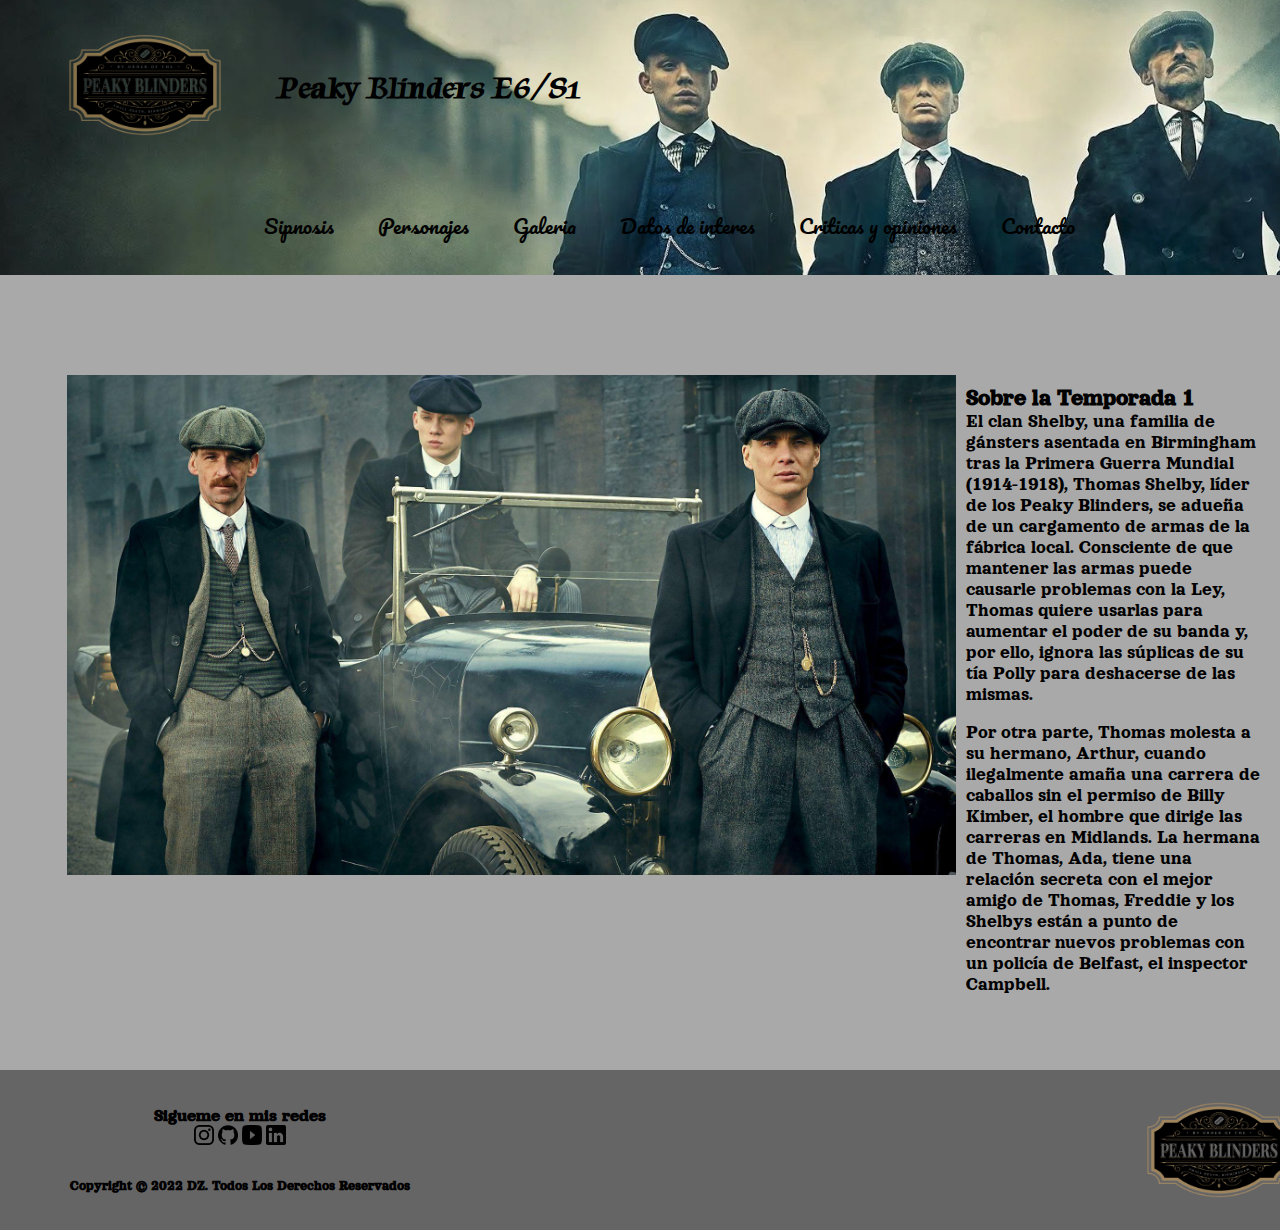
<file: index.html>
<!DOCTYPE html>
<html lang="en">
<head>
    <title>Peaky Blinders</title>
    <link rel="icon" href="logos_principales/logo_pestaña.png">
    <link rel="stylesheet" type="text/css" href="estilos/estilo.css">
    <link href="https://fonts.googleapis.com/css2?family=Barlow+Condensed:ital,wght@1,300&family=Bebas+Neue&family=Orelega+One&family=Pacifico&family=Roboto+Mono:ital,wght@1,300&family=Tapestry&display=swap" rel="stylesheet">
</head>   
<body> 
    <header>
        <div class="subHeader"> <a href="index.html"><img class="logo" src="logos_principales/logo principal.png" alt="logo de los peaky blinders"></a>
            <h1 class="titulo">Peaky Blinders E6/S1</h1>
        </div>
        <div>
            <nav class="navegacion">
                <ul class="menu">
                    <li><a class="texto_nav" href="sipnosis.html">Sipnosis</a> </li>
                    <li><a class="texto_nav" href="#">Personajes</a>
                        <ul class="submenu"> 
                            <li><a href="personajes_perfiles/thomas_perfil.html">Thomas Shelby</a></li>
                            <li><a href="personajes_perfiles/arthur_perfil.html">Arthur Shleby</a></li> 
                            <li><a href="personajes_perfiles/john_perfil.html">John Shelby</a></li>
                            <li><a href="personajes_perfiles/polly_perfil.html">Polly Gray</a></li>
                            <li><a href="personajes_perfiles/ada_perfil.html">Ada Shelby</a></li>
                            <li><a href="personajes_perfiles/billy_perfil.html">Billy Kimber</a></li>
                            <li><a href="personajes_perfiles/grace_perfil.html">Grace Burgess</a></li>
                            <li><a href="personajes_perfiles/campbell.html">Campbell</a></li>
                        </ul>
                    </li>
                    <li><a class="texto_nav" href="#">Galeria</a></li>
                    <li><a class="texto_nav" href="datos_de_interes.html">Datos de interes</a></li>
                    <li><a class="texto_nav" href="#">Criticas y opiniones</a></li>
                    <li><a class="texto_nav" href="#">Contacto</a></li>
                </ul>
            </nav>
        </div>
    </header>

    <section class="section_foto_y_texto">
        <img class="foto_principal" src="logos_principales/peaky foto pagina principal.jpg" alt="imagen de todos los peaky blinders">
        <div class="texto_section">
            <h2>Sobre la Temporada 1</h2>
            <p class="p_texto">El clan Shelby, una familia de gánsters asentada en Birmingham tras la Primera Guerra Mundial (1914-1918), Thomas Shelby, líder de los 
            Peaky Blinders, se adueña de un cargamento de armas de la fábrica local. Consciente de que mantener las armas puede causarle problemas 
            con la Ley, Thomas quiere usarlas para aumentar el poder de su banda y, por ello, ignora las súplicas de su tía Polly para deshacerse 
            de las mismas.
            </p><br>
            <p class="p_texto">Por otra parte, Thomas molesta a su hermano, Arthur, cuando ilegalmente amaña una carrera de caballos sin el permiso de Billy Kimber, 
            el hombre que dirige las carreras en Midlands. La hermana de Thomas, Ada, tiene una relación secreta con el mejor amigo de Thomas, Freddie 
            y los Shelbys están a punto de encontrar nuevos problemas con un policía de Belfast, el inspector Campbell.
            </p>
        </div>
    </section>


    <footer>
        <div class="caja_siganos">
            <h3>Sigueme en mis redes</h3>
            <div class="caja_redes">
                <a href="https://www.instagram.com/gusdiprinzio_/" target="_blank"><img src="redes_icons/ig.png" alt=""></a>
                <a href="https://github.com/gustavo-diprinzio" target="_blank"><img src="redes_icons/gh.png" alt=""></a>
                <a href="https://www.youtube.com/channel/UCFO-O7UU2Y-q2dNKgT-NOTA" target="_blank"><img src="redes_icons/yt.png" alt=""></a>
                <a href="https://www.linkedin.com/in/gustavo-di-prinzio-79ba49173/" target="_blank"><img src="redes_icons/link.png" alt=""></a>
            </div>
            <div class="caja_copy">
                <h3>Copyright © 2022 DZ. Todos Los Derechos Reservados</h3>
            </div>
        </div>
        <div class="logo_footer">
            <a href="#"><img src="logos_principales/logo principal.png" alt=""></a>
        </div>
    </footer>
    
</body>
</html>
</file>
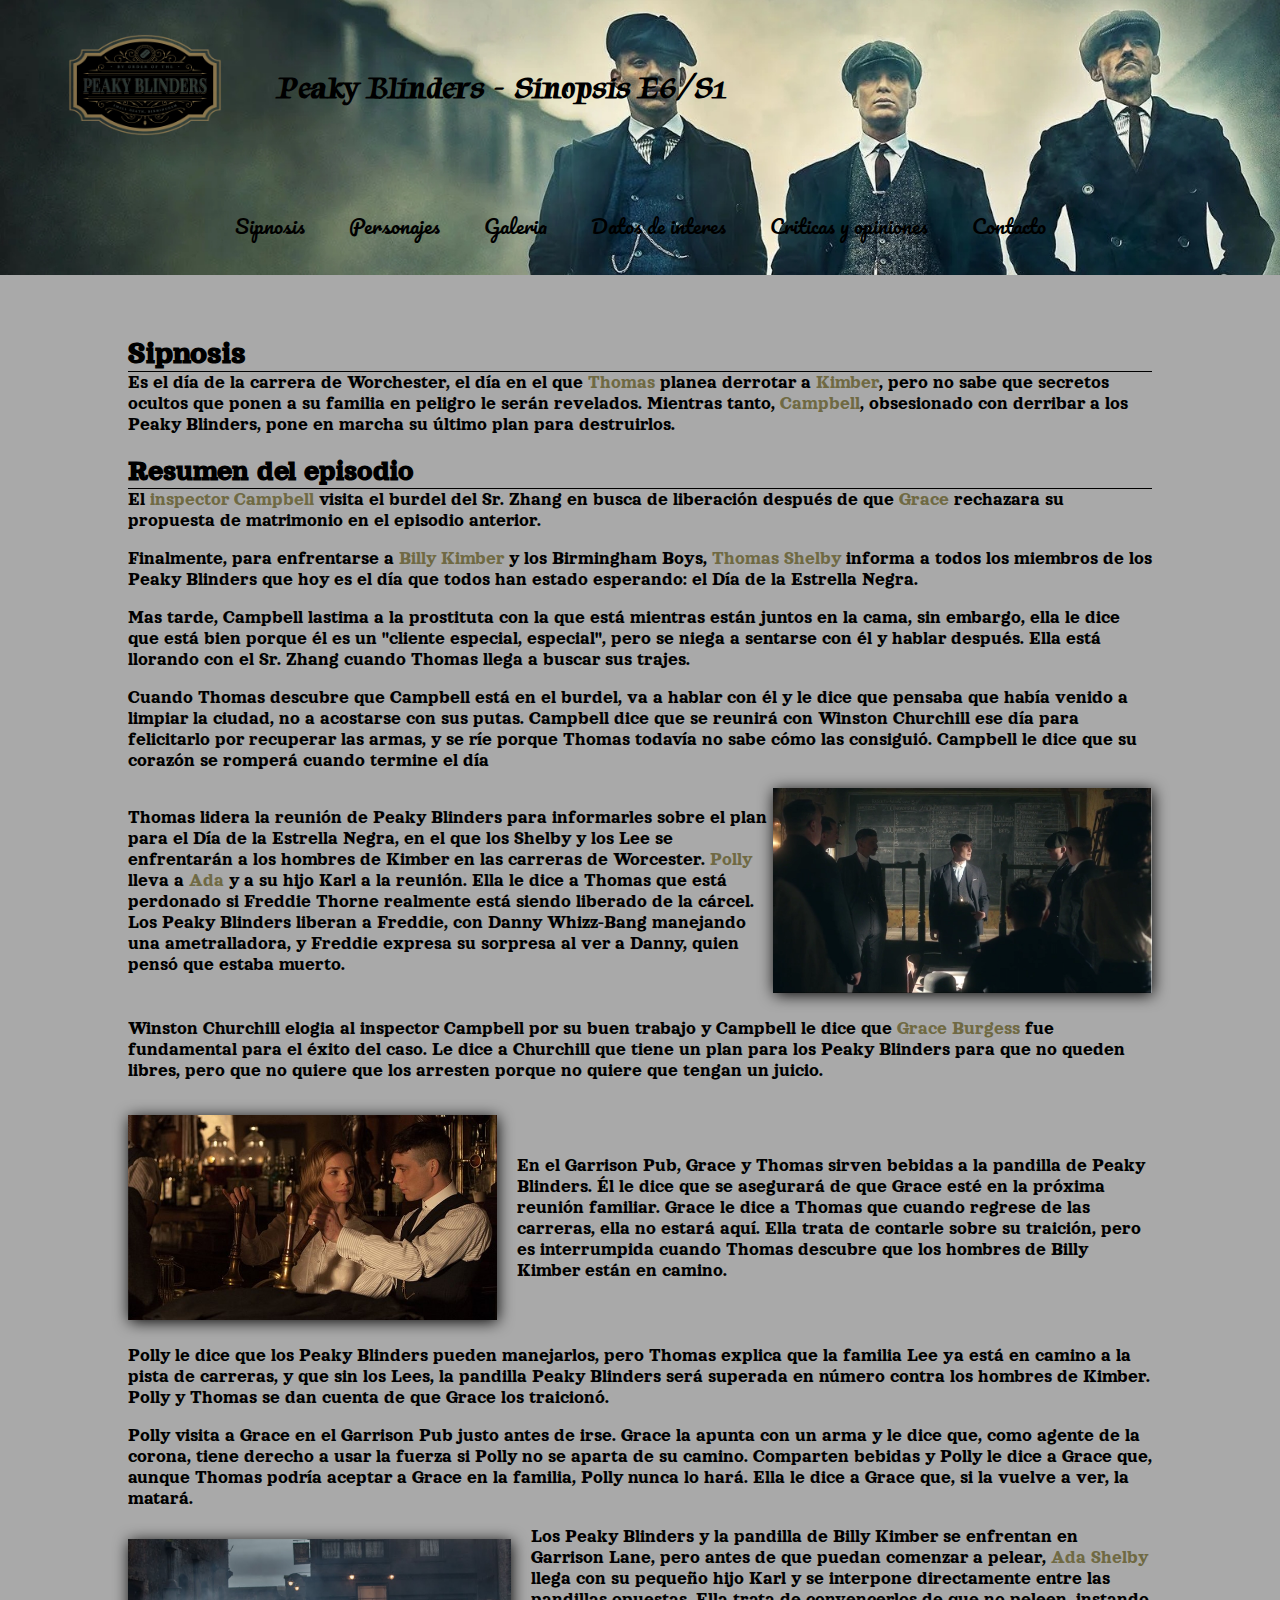
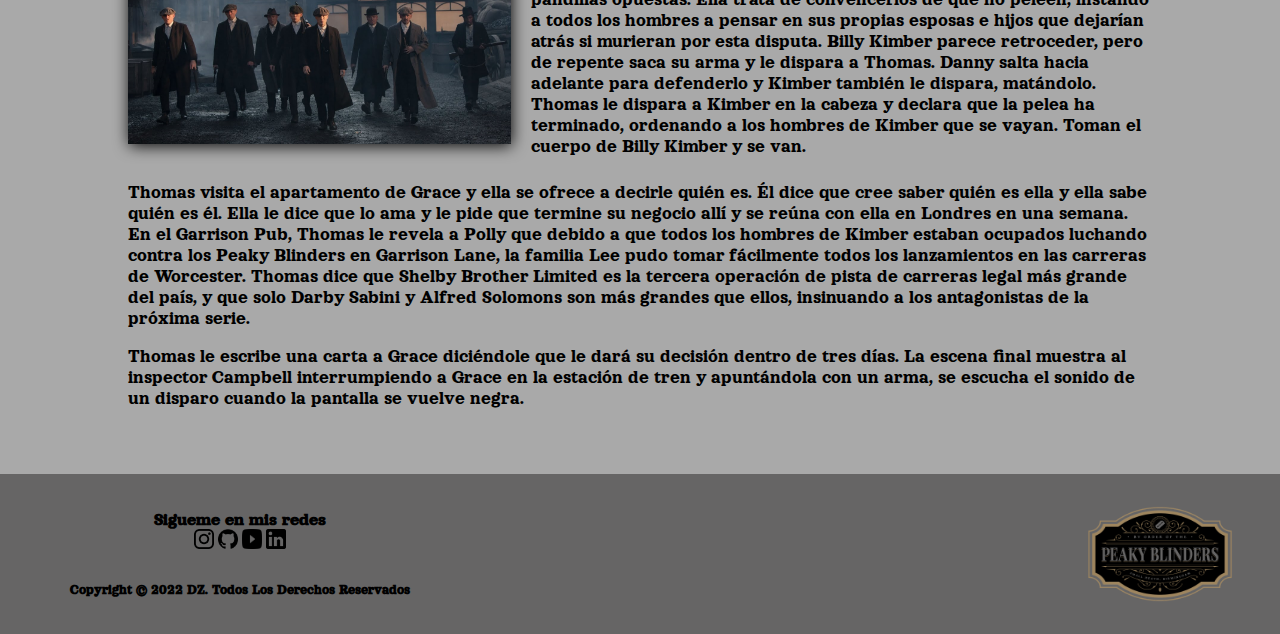
<file: sipnosis.html>
<!DOCTYPE html>
<html lang="en">
<head>
    <title>Peaky Blinders</title>
    <link rel="icon" href="logos_principales/logo_pestaña.png">
    <link rel="stylesheet" type="text/css" href="estilos/estilo.css">
    <link href="https://fonts.googleapis.com/css2?family=Barlow+Condensed:ital,wght@1,300&family=Bebas+Neue&family=Orelega+One&family=Pacifico&family=Roboto+Mono:ital,wght@1,300&family=Tapestry&display=swap" rel="stylesheet">
</head>   
<body> 
    <header>
        <div class="subHeader"> <a href="index.html"><img class="logo" src="logos_principales/logo principal.png" alt="logo de los peaky blinders"></a>
            <h1 class="titulo">Peaky Blinders - Sinopsis E6/S1</h1>
        </div>
        <div>
            <nav class="navegacion">
                <ul class="menu">
                    <li><a class="texto_nav" href="sipnosis.html">Sipnosis</a> </li>
                    <li><a class="texto_nav" href="#">Personajes</a>
                        <ul class="submenu"> 
                            <li><a href="personajes_perfiles/thomas_perfil.html">Thomas Shelby</a></li>
                            <li><a href="personajes_perfiles/arthur_perfil.html">Arthur Shleby</a></li> 
                            <li><a href="personajes_perfiles/john_perfil.html">John Shelby</a></li>
                            <li><a href="personajes_perfiles/polly_perfil.html">Polly Gray</a></li>
                            <li><a href="personajes_perfiles/ada_perfil.html">Ada Shelby</a></li>
                            <li><a href="personajes_perfiles/billy_perfil.html">Billy Kimber</a></li>
                            <li><a href="personajes_perfiles/grace_perfil.html">Grace Burgess</a></li>
                            <li><a href="personajes_perfiles/campbell.html">Campbell</a></li>
                        </ul>
                    </li>
                    <li><a class="texto_nav" href="#">Galeria</a></li>
                    <li><a class="texto_nav" href="datos_de_interes.html">Datos de interes</a></li>
                    <li><a class="texto_nav" href="#">Criticas y opiniones</a></li>
                    <li><a class="texto_nav" href="#">Contacto</a></li>
                </ul>
            </nav>
        </div>
    </header>
    <div class="caja_sinopsis">
        <h1 class="sinopsis">Sipnosis</h1>
    </div>
    <div>
        <p class="sinopsis_texto">
            Es el día de la carrera de Worchester, el día en el que <a href="personajes_perfiles/thomas_perfil.html">Thomas</a> planea derrotar a <a href="personajes_perfiles/billy_perfil.html">Kimber</a>,
            pero no sabe que secretos ocultos que ponen a su familia en peligro le serán revelados. Mientras tanto, <a href="personajes_perfiles/campbell.html">Campbell</a>, obsesionado con 
            derribar a los Peaky Blinders, pone en marcha su último plan para destruirlos.
        </p>
    </div>
    <div class="caja_resumen">
        <h2 class="resumen">Resumen del episodio</h2>
    </div>
    <section>
        <p class="texto_resumen">
            El <a href="personajes_perfiles/campbell.html">inspector Campbell</a> visita el burdel del Sr. Zhang en busca de liberación después de que <a href="personajes_perfiles/grace_perfil.html">Grace</a> rechazara su propuesta de
            matrimonio en el episodio anterior. 
        </p> <br>
        <p class="texto_resumen">
            Finalmente, para enfrentarse a <a href="personajes_perfiles/billy_perfil.html">Billy Kimber</a> y los Birmingham Boys, <a href="personajes_perfiles/thomas_perfil.html">Thomas Shelby</a> informa a todos los miembros de los Peaky Blinders 
            que hoy es el día que todos han estado esperando: el Día de la Estrella Negra.
        </p> <br>
        <p class="texto_resumen">
            Mas tarde, Campbell lastima a la prostituta con la que está mientras están juntos en la cama, sin embargo, ella le dice que está bien 
            porque él es un "cliente especial, especial", pero se niega a sentarse con él y hablar después. Ella está llorando con el Sr. Zhang 
            cuando Thomas llega a buscar sus trajes.
        </p> <br>
        <p class="texto_resumen">
            Cuando Thomas descubre que Campbell está en el burdel, va a hablar con él y le dice que pensaba que había venido a limpiar la ciudad, 
            no a acostarse con sus putas. Campbell dice que se reunirá con Winston Churchill ese día para felicitarlo por recuperar las armas, y 
            se ríe porque Thomas todavía no sabe cómo las consiguió. Campbell le dice que su corazón se romperá cuando termine el día
        </p> <br>
        <div class="caja_primera_imagen">
            <img class="img1" src="fotos/tommy dando discurso.png" alt="">
            <p class="texto_resumen">
            Thomas lidera la reunión de Peaky Blinders para informarles sobre el plan para el Día de la Estrella Negra, en el que los Shelby y los Lee se 
            enfrentarán a los hombres de Kimber en las carreras de Worcester. <a href="personajes_perfiles/polly_perfil.html">Polly</a> lleva a <a href="personajes_perfiles/ada_perfil.html">Ada</a> y a su hijo Karl a la reunión. Ella le dice a Thomas que está 
            perdonado si Freddie Thorne realmente está siendo liberado de la cárcel. Los Peaky Blinders liberan a Freddie, con Danny Whizz-Bang manejando una ametralladora, 
            y Freddie expresa su sorpresa al ver a Danny, quien pensó que estaba muerto.
        </p> <br>
        </div>
        <p class="texto_resumen">
            Winston Churchill elogia al inspector Campbell por su buen trabajo y Campbell le dice que <a href="personajes_perfiles/grace_perfil.html">Grace Burgess</a> fue fundamental para el éxito del 
            caso. Le dice a Churchill que tiene un plan para los Peaky Blinders para que no queden libres, pero que no quiere que los arresten porque 
            no quiere que tengan un juicio.
        </p> <br> <br>
        <div class="caja_segunda_imagen">
            <img class="img2" src="fotos/grace y tommy.jpg" alt="">
            <p class="texto_resumen1">
                En el Garrison Pub, Grace y Thomas sirven bebidas a la pandilla de Peaky Blinders. Él le dice que se asegurará de que Grace esté en la próxima reunión familiar. 
                Grace le dice a Thomas que cuando regrese de las carreras, ella no estará aquí. Ella trata de contarle sobre su traición, pero es interrumpida cuando Thomas descubre 
                que los hombres de Billy Kimber están en camino.
            </p> <br>
        </div>
        <p class="texto_resumen">
            Polly le dice que los Peaky Blinders pueden manejarlos, pero Thomas explica que la familia Lee ya está en camino a la pista de carreras, y que sin los Lees, la pandilla 
            Peaky Blinders será superada en número contra los hombres de Kimber. Polly y Thomas se dan cuenta de que Grace los traicionó.
        </p> <br>
        <p class="texto_resumen">
            Polly visita a Grace en el Garrison Pub justo antes de irse. Grace la apunta con un arma y le dice que, como agente de la corona, tiene derecho a usar la fuerza si Polly no se 
            aparta de su camino. Comparten bebidas y Polly le dice a Grace que, aunque Thomas podría aceptar a Grace en la familia, Polly nunca lo hará. Ella le dice a Grace que, si la vuelve 
            a ver, la matará.
        </p> <br>
        <div class="caja_tercera_imagen">
            <img class="img3" src="fotos/peakys caminando a enfrentarse.jpg" alt="">
            <p class="texto_resumen1">
                Los Peaky Blinders y la pandilla de Billy Kimber se enfrentan en Garrison Lane, pero antes de que puedan comenzar a pelear, <a href="personajes_perfiles/ada_perfil.html">Ada Shelby</a> llega con su pequeño hijo Karl y se interpone directamente
                entre las pandillas opuestas. Ella trata de convencerlos de que no peleen, instando a todos los hombres a pensar en sus propias esposas e hijos que dejarían atrás si murieran por esta disputa. 
                Billy Kimber parece retroceder, pero de repente saca su arma y le dispara a Thomas. Danny salta hacia adelante para defenderlo y Kimber también le dispara, matándolo. Thomas le dispara a Kimber 
                en la cabeza y declara que la pelea ha terminado, ordenando a los hombres de Kimber que se vayan. Toman el cuerpo de Billy Kimber y se van.
            </p> <br>
        </div>
        <p class="texto_resumen">
            Thomas visita el apartamento de Grace y ella se ofrece a decirle quién es. Él dice que cree saber quién es ella y ella sabe quién es él. Ella le dice que lo ama y le pide que termine su negocio allí y 
            se reúna con ella en Londres en una semana. En el Garrison Pub, Thomas le revela a Polly que debido a que todos los hombres de Kimber estaban ocupados luchando contra los Peaky Blinders en Garrison Lane, 
            la familia Lee pudo tomar fácilmente todos los lanzamientos en las carreras de Worcester. Thomas dice que Shelby Brother Limited es la tercera operación de pista de carreras legal más grande del país, 
            y que solo Darby Sabini y Alfred Solomons son más grandes que ellos, insinuando a los antagonistas de la próxima serie.
        </p> <br>
        <p class="texto_resumen">
            Thomas le escribe una carta a Grace diciéndole que le dará su decisión dentro de tres días. La escena final muestra al inspector Campbell interrumpiendo a Grace en la estación de tren y apuntándola con un arma, 
            se escucha el sonido de un disparo cuando la pantalla se vuelve negra.
        </p>
    </section>
    <footer>
        <div class="caja_siganos">
            <h3>Sigueme en mis redes</h3>
            <div class="caja_redes">
                <a href="https://www.instagram.com/gusdiprinzio_/" target="_blank"><img src="redes_icons/ig.png" alt=""></a>
                <a href="https://github.com/gustavo-diprinzio" target="_blank"><img src="redes_icons/gh.png" alt=""></a>
                <a href="https://www.youtube.com/channel/UCFO-O7UU2Y-q2dNKgT-NOTA" target="_blank"><img src="redes_icons/yt.png" alt=""></a>
                <a href="https://www.linkedin.com/in/gustavo-di-prinzio-79ba49173/" target="_blank"><img src="redes_icons/link.png" alt=""></a>
            </div>
            <div class="caja_copy">
                <h3>Copyright © 2022 DZ. Todos Los Derechos Reservados</h3>
            </div>
        </div>
        <div class="logo_footer">
            <a href="#"><img src="logos_principales/logo principal.png" alt=""></a>
        </div>
    </footer>

</body>
</html>
</file>
<file: estilos/estilo.css>
*{
    margin: 0;
    padding: 0;
    box-sizing: border-box;
}
body{
    background-color: rgb(169, 169, 169);;;
    font-family: 'Orelega One', cursive;
    display: grid;
    min-height: 100vh;
    grid-template-rows: auto 1fr auto;
}
header{
    /*background-color: rgb(102, 101, 101);;*/
    background-image: url(../fotos/peaky1.jpg);
    background-size: cover;
    display: flex; 
    flex-direction: column;
}
a{
    color: rgb(111, 105, 67);
    text-decoration: none;
}
li{
    list-style: none;
    cursor: pointer;
    padding: 20px;
    transition: all 0.3s ease 0s;
}

.subHeader{
    display: flex;
    flex-direction: row;
    width: 100%;
    align-items: center;
    font-family: 'Tapestry', cursive;
}
.logo{
    margin-left: 50px;
    width: 190px;
    height: 170px;
}
.logo:hover{
    width: 205px;
    height: 179px;
    transition: .5s;
}
.navegacion{
    width: 100%;
    margin: 25px auto;
    display: inline-flex;
    flex-direction: row;
    height: 50px;
    justify-content: space-around;     /*centrar eje x*/
    align-items: center;               /*centrar eje y*/
    font-family: 'Pacifico', cursive;
}
.titulo{
    margin-left: 37px;
    width: 100%;
}
.menu > li{
    position: relative;
    display: inline-block;
}
.menu > li > a{
    display: block;
    color: black;
}
.menu li a:hover{
    color: rgb(238, 238, 162);
    transition: all 0.3s;
}
.submenu{
    font-size: 15.2px;
    position: absolute;
    background-color: rgb(214, 214, 214);
    width: 130%;
    visibility: hidden;
    opacity: 0;
    transition: opacity .2s;
    text-align: left;
}
.submenu li a{
    color: black;
}
.menu li:hover .submenu{
    visibility: visible;
    opacity: 1;
}
.navegacion ul li a{
    color: rgb(0, 0, 0); 
}
.texto_nav{
    font-size: 20px;
}
.section_foto_y_texto{
    width: 90%;
    margin: 0 auto;
    display: flex;              /*ordenar*/
    margin-top: 100px;
}
.foto_principal{
    width: 1200px;
    height: 500px;
    object-fit: contain;        /*completa foto*/
}
.texto_section{
    margin: 10px;
}
.p_texto{
    font-size: 19px;
}
footer{
    display: flex;
    flex-direction: row;
    justify-content: space-between;
    align-items: center;
    margin-top: 65px;
    color: black;
    background-color:  rgb(102, 101, 101);
}
.caja_siganos{
    font-size: 15px;
    display: flex;
    flex-direction: column;
    justify-content: center;
    align-items: center;
    margin-left: 70px;
}
.caja_redes img{
    width: 20px;
    height: 20px;
}
.logo_footer img{ 
    width: 180px;
    height: 160px;
    display: flex;
    flex-direction: column;
    justify-content: center;
    margin-right: 30px;
}
.caja_copy{
    margin-top: 30px;
    font-size: 12px;
    color: rgb(0, 0, 0);
}

/*********SINOPSIS*********/

.caja_sinopsis{
    border-bottom: 1.9px solid black;
    width: 80%;
    margin: 0% auto;
}
.sinopsis{
    margin-top: 60px;
    font-size: 33px;
}
.sinopsis_texto{
    font-size: 19px;
    margin-left: 28px;
    width: 80%;
    margin: 0% auto;
}
.caja_resumen{
    border-bottom: 1.9px solid black;
    margin-left: 86px;
    width: 80%;
    margin: 0% auto;
}
.resumen{
    margin-top: 20px;
    font-size: 30px;
}
.texto_resumen{
    font-size: 19px;
    width: 80%;
    margin: 0% auto;
}
.caja_primera_imagen{
    display: flex;
    flex-direction: row-reverse;
    width: 80%;
    margin: 0 auto;
    margin-bottom: 25px;
    align-items: center;
}
.img1{
    width: 400px;
    height: 205px;
    box-shadow: 0.5px 1.5px 15px black;
}
.img1:hover{
    width: 420px;
    height: 225px;
    transition: .5s;
}
.img2:hover{
    width: 420px;
    height: 225px;
    transition: .5s;
}
.img3:hover{
    width: 420px;
    height: 225px;
    transition: .5s;
}
.caja_segunda_imagen{
    display: flex;
    flex-direction: row;
    width: 80%;
    margin: 0 auto;
    margin-bottom: 25px;
    align-items: center;
}
.img2{
    width: 400px;
    height: 205px;
    box-shadow: 0.5px 1.5px 15px black;
}
.texto_resumen1{
    font-size: 19px;
    width: 80%;
    margin-left: 20px;
}
.caja_tercera_imagen{
    display: flex;
    flex-direction: row;
    width: 80%;
    margin: 0 auto;
    margin-bottom: 25px;
    align-items: center;
}
.img3{
    width: 400px;
    height: 205px;
    box-shadow: 0.5px 1.5px 15px black;
}
/*PERSONAJES*/
.personaje{
    display: flex;
    justify-content: center;
    align-items: center;
}
.nom_personaje{
    display: flex;
    width: auto;
    margin: 0 auto;
    margin-left: 100px;
    overflow: hidden;
}
.caja_personaje{
    background-color: rgb(9, 9, 8);
    color: rgb(191,150,92,164);
    display: flex;
    flex-direction: column;
    align-items: center;
    margin-right: 50px;
    box-shadow: 0.5px 3px 22px rgb(191,150,92,164);
}
.imagen_personaje{
    width: 350px;
    height: 400px;
    object-fit: contain;  
}
.caja_datosextras{
    font-size: 16.5px;
    margin-top: 20px;
    margin-left: 25px;
}
.datos_extras_p{
    margin-left: 83px;
}
.caja_nom{
    margin-bottom: 10px;
    font-family: 'Tapestry', cursive;
}
.descrip_foto{
    margin: 0 auto;
    display: flex;              
    margin-top: 100px;
} 
.sobre_personaje{
    padding: 5%;
    font-size: 23px;
}
.texto_personaje{
    margin: 20px;
    font-size: 23px;
}
.sub_personaje{
    margin: 20px;
}

/***********DATOS DE INTERES***********/

.caja_conjunto_actores{
    margin-top: 5%;
    display: flex;
    flex-direction: row;
    flex-wrap: wrap;
    width: 95%;
    margin: 5% auto;
}
.elenco_h2{
    margin-top: 50px;
    margin-left: 43%;
}
.cajas_actores{
    display: flex;
    flex-direction: column;
    justify-content: center;
    align-items: center;
    width: 30%;
    height: 160px;
    margin: 22.5px;
}
.caja_conjunto_actores h2{
    margin-top: 200px;
    font-size: 22px;
}
.actores{
    font-size: 15px;
    margin-top: 10px;
}
.imagen_actores{
    width: 147px;
    height: 160px;
    box-shadow: 0.5px 2.5px 30px black;
}



.caja_soundtrack{
    margin-top: 20px;
    text-align: center;
}
.caja_canciones{
    margin-top: 5%;
    display: flex;
}
.canciones{
    display: flex;
    flex-direction: row;
    justify-content: center;
    width: 70%;
}
.canciones h3{
    font-size: 1rem;
    margin-left: 2.5px;
    text-transform: uppercase;
}
.boton{
    margin-bottom: 4px;
}
a.boton_canciones {
    display: flex;
    width: 20px;
    height: 20px;
}
</file>
